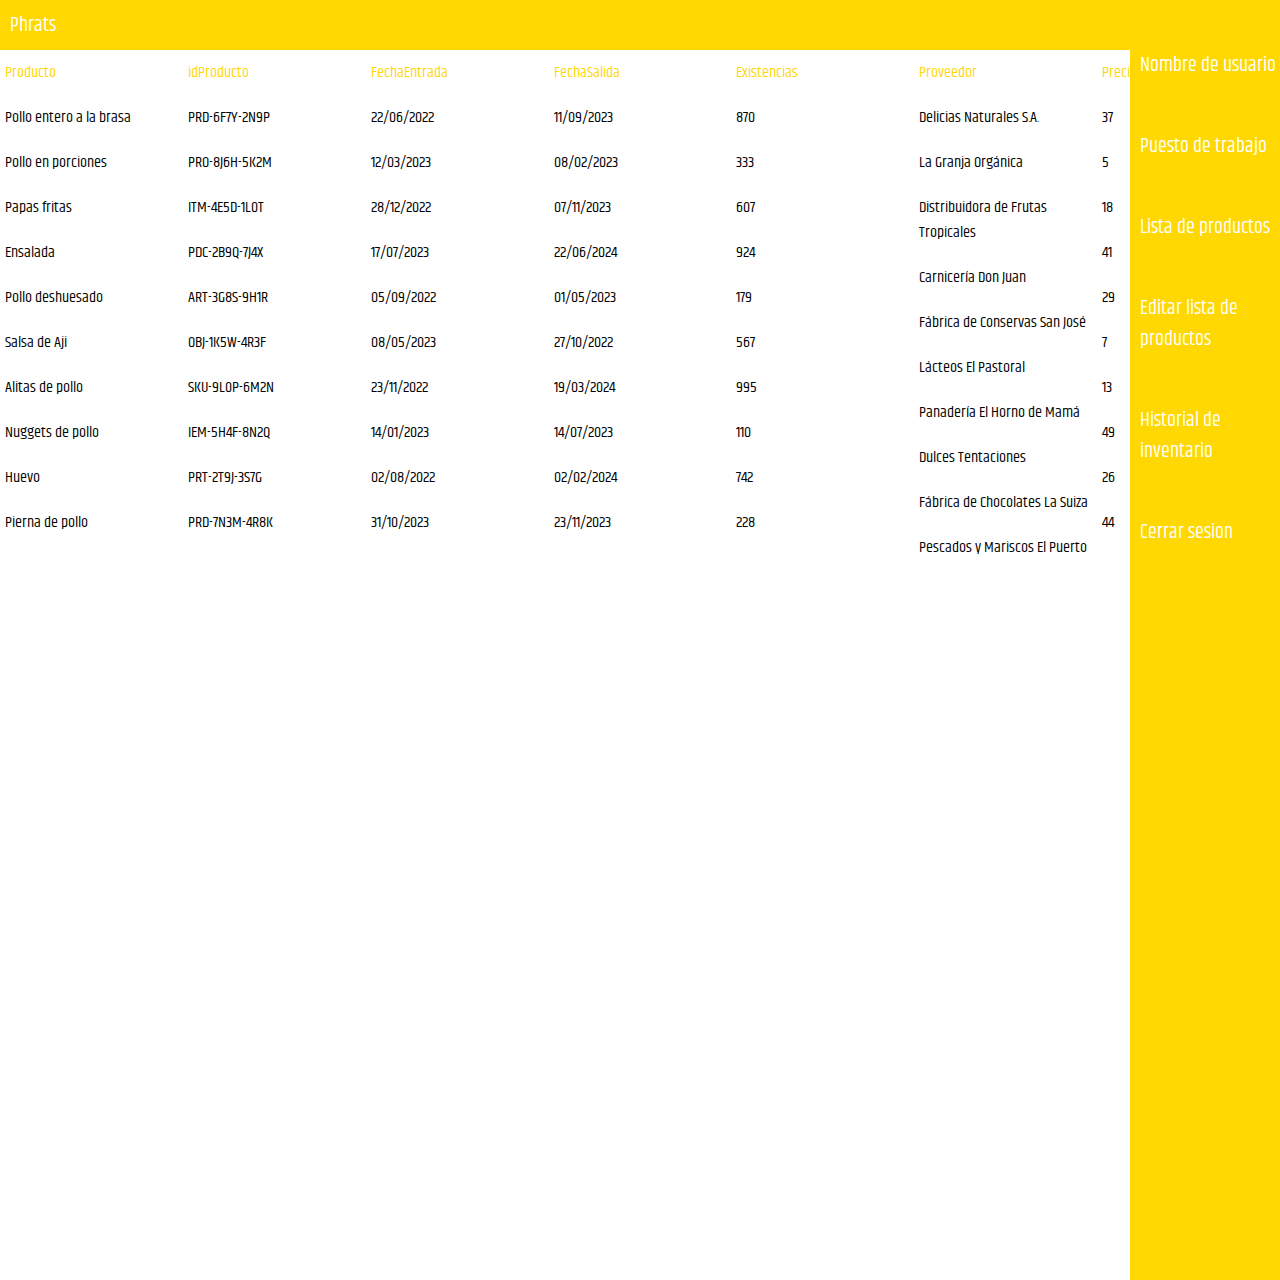
<file: interfaz.html>
<!DOCTYPE html>
<html lang="en">
<head>
    <meta charset="UTF-8">
    <meta http-equiv="X-UA-Compatible" content="IE=edge">
    <meta name="viewport" content="width=device-width, initial-scale=1.0">
    <title>Inicio</title>
    <link rel="stylesheet" href="./styles/interfaz.css">
</head>
<body>
    <nav class="barra-navegacion">
        <div id="parte-logo">
            <a href="">Phrats</a>
        </div>
        <div id="parte-usuario">
            <ul class="lista-opciones">
            <a href="./interfaz.html">Nombre de usuario</a>
            <a href="./interfaz.html">Puesto de trabajo</a>
            <a href="./interfaz.html">Lista de productos</a>
            <a href="./interfaz2.html">Editar lista de productos</a>
            <a href="./interfaz3.html">Historial de inventario</a>
            <a id ="Cerrar-sesion" href="./index.html">Cerrar sesion</a>
            </ul>
        </div>
    </nav>
    <section class="contenido-principal">
        <div>Producto
            <p>Pollo entero a la brasa</p>
            <p>Pollo en porciones</p>
            <p>Papas fritas</p>
            <p>Ensalada</p>
            <p>Pollo deshuesado</p>
            <p>Salsa de Aji</p>
            <p>Alitas de pollo</p>
            <p>Nuggets de pollo</p>
            <p>Huevo</p>
            <p>Pierna de pollo</p>
        </div>
        <div>idProducto
            <p>PRD-6F7Y-2N9P</p>
            <p>PRO-8J6H-5K2M</p>
            <p>ITM-4E5D-1L0T</p>
            <p>PDC-2B9Q-7J4X</p>
            <p>ART-3G8S-9H1R</p>
            <p>OBJ-1K5W-4R3F</p>
            <p>SKU-9L0P-6M2N</p>
            <p>IEM-5H4F-8N2Q</p>
            <p>PRT-2T9J-3S7G</p>
            <p>PRD-7N3M-4R8K</p>
        </div>
        <div>FechaEntrada
            <p>22/06/2022</p>
            <p>12/03/2023</p>
            <p>28/12/2022</p>
            <p>17/07/2023</p>
            <p>05/09/2022</p>
            <p>08/05/2023</p>
            <p>23/11/2022</p>
            <p>14/01/2023</p>
            <p>02/08/2022</p>
            <p>31/10/2023</p>

        </div>
        <div>FechaSalida
            <p>11/09/2023</p>
            <p>08/02/2023</p>
            <p>07/11/2023</p>
            <p>22/06/2024</p>
            <p>01/05/2023</p>
            <p>27/10/2022</p>
            <p>19/03/2024</p>
            <p>14/07/2023</p>
            <p>02/02/2024</p>
            <p>23/11/2023</p>
        </div>
        <div>Existencias
            <p>870</p>
            <p>333</p>
            <p>607</p>
            <p>924</p>
            <p>179</p>
            <p>567</p>
            <p>995</p>
            <p>110</p>
            <p>742</p>
            <p>228</p>
        </div>
        <div>Proveedor
            <p>Delicias Naturales S.A.</p>
            <p>La Granja Orgánica</p>
            <p>Distribuidora de Frutas Tropicales</p>
            <p>Carnicería Don Juan</p>
            <p>Fábrica de Conservas San José</p>
            <p>Lácteos El Pastoral</p>
            <p>Panadería El Horno de Mamá</p>
            <p>Dulces Tentaciones</p>
            <p>Fábrica de Chocolates La Suiza</p>
            <p>Pescados y Mariscos El Puerto</p>
        </div>
        <div>Precio
            <p>37</p>
            <p>5</p>
            <p>18</p>
            <p>41</p>
            <p>29</p>
            <p>7</p>
            <p>13</p>
            <p>49</p>
            <p>26</p>
            <p>44</p>
        </div>
    </section>
</body>
</html>
</file>
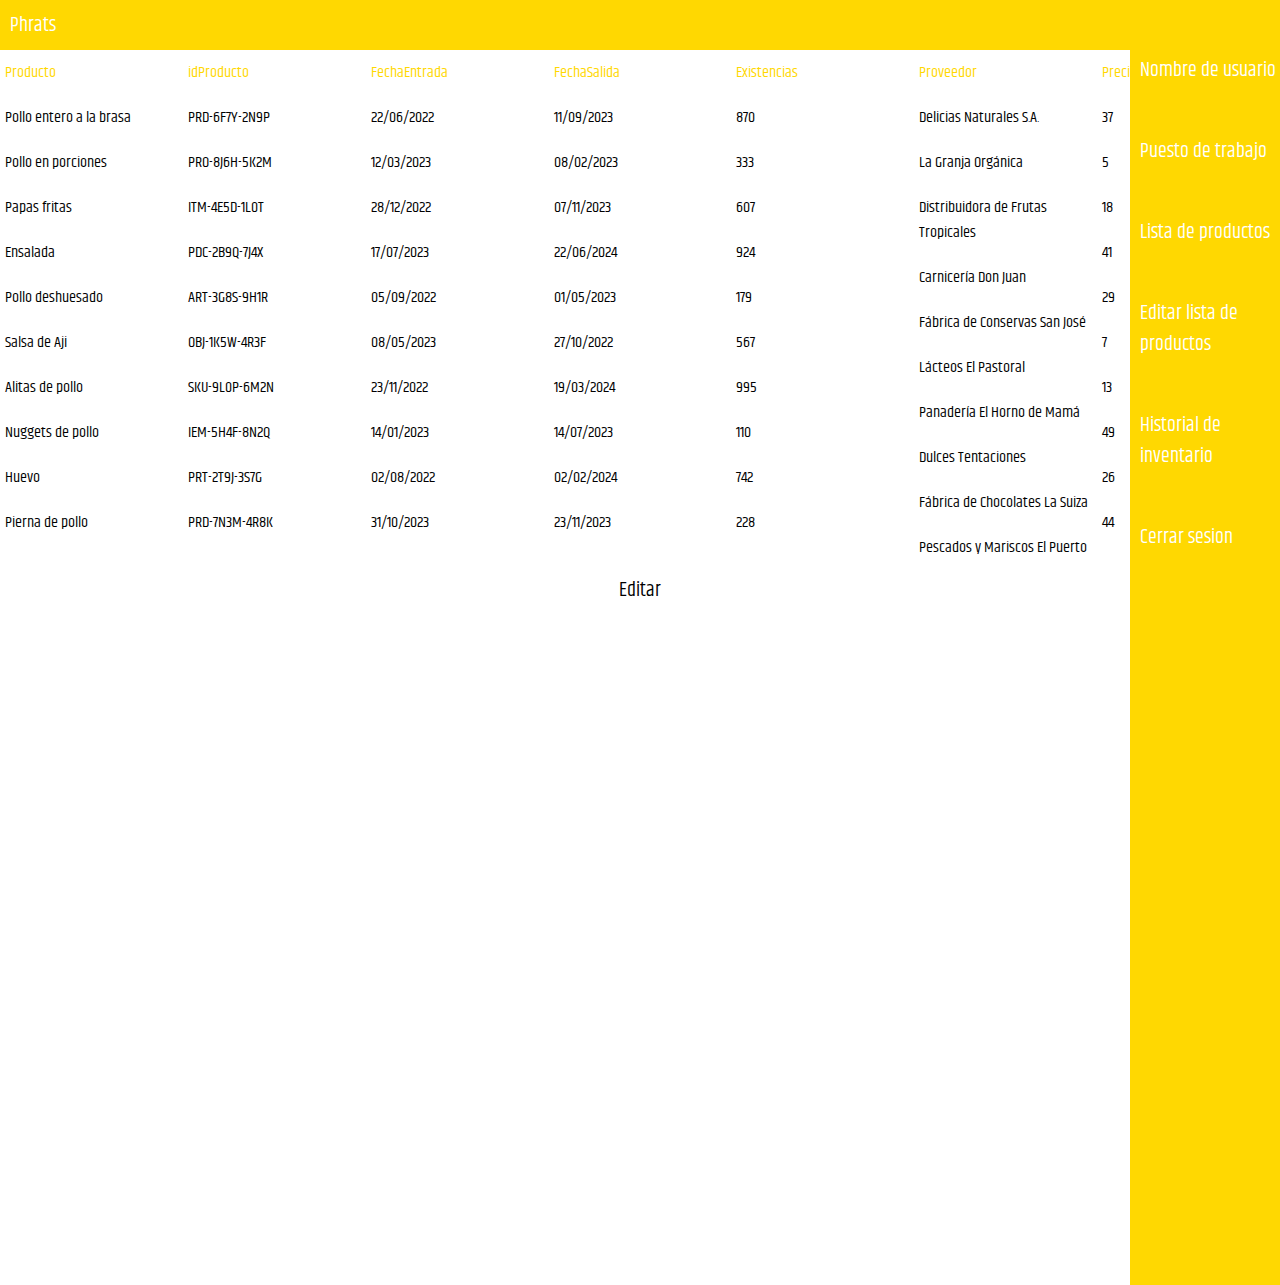
<file: interfaz2.html>
<!DOCTYPE html>
<html lang="en">
<head>
    <meta charset="UTF-8">
    <meta http-equiv="X-UA-Compatible" content="IE=edge">
    <meta name="viewport" content="width=device-width, initial-scale=1.0">
    <title>Editar</title>
    <link rel="stylesheet" href="./styles/interfaz2.css">
</head>
<body>
    <nav class="barra-navegacion">
        <div id="parte-logo">
            <a href="">Phrats</a>
        </div>
        <div id="parte-usuario">
            <ul class="lista-opciones">
            <a href="">Nombre de usuario</a>
            <a href="">Puesto de trabajo</a>
            <a href="">Lista de productos</a>
            <a href="">Editar lista de productos</a>
            <a href="">Historial de inventario</a>
            <a id ="Cerrar-sesion" href="./index.html">Cerrar sesion</a>
            </ul>
        </div>
    </nav>
    <section class="contenido-principal">
        <div>Producto
            <p>Pollo entero a la brasa</p>
            <p>Pollo en porciones</p>
            <p>Papas fritas</p>
            <p>Ensalada</p>
            <p>Pollo deshuesado</p>
            <p>Salsa de Aji</p>
            <p>Alitas de pollo</p>
            <p>Nuggets de pollo</p>
            <p>Huevo</p>
            <p>Pierna de pollo</p>
        </div>
        <div>idProducto
            <p>PRD-6F7Y-2N9P</p>
            <p>PRO-8J6H-5K2M</p>
            <p>ITM-4E5D-1L0T</p>
            <p>PDC-2B9Q-7J4X</p>
            <p>ART-3G8S-9H1R</p>
            <p>OBJ-1K5W-4R3F</p>
            <p>SKU-9L0P-6M2N</p>
            <p>IEM-5H4F-8N2Q</p>
            <p>PRT-2T9J-3S7G</p>
            <p>PRD-7N3M-4R8K</p>
        </div>
        <div>FechaEntrada
            <p>22/06/2022</p>
            <p>12/03/2023</p>
            <p>28/12/2022</p>
            <p>17/07/2023</p>
            <p>05/09/2022</p>
            <p>08/05/2023</p>
            <p>23/11/2022</p>
            <p>14/01/2023</p>
            <p>02/08/2022</p>
            <p>31/10/2023</p>

        </div>
        <div>FechaSalida
            <p>11/09/2023</p>
            <p>08/02/2023</p>
            <p>07/11/2023</p>
            <p>22/06/2024</p>
            <p>01/05/2023</p>
            <p>27/10/2022</p>
            <p>19/03/2024</p>
            <p>14/07/2023</p>
            <p>02/02/2024</p>
            <p>23/11/2023</p>
        </div>
        <div>Existencias
            <p>870</p>
            <p>333</p>
            <p>607</p>
            <p>924</p>
            <p>179</p>
            <p>567</p>
            <p>995</p>
            <p>110</p>
            <p>742</p>
            <p>228</p>
        </div>
        <div>Proveedor
            <p>Delicias Naturales S.A.</p>
            <p>La Granja Orgánica</p>
            <p>Distribuidora de Frutas Tropicales</p>
            <p>Carnicería Don Juan</p>
            <p>Fábrica de Conservas San José</p>
            <p>Lácteos El Pastoral</p>
            <p>Panadería El Horno de Mamá</p>
            <p>Dulces Tentaciones</p>
            <p>Fábrica de Chocolates La Suiza</p>
            <p>Pescados y Mariscos El Puerto</p>
        </div>
        <div>Precio
            <p>37</p>
            <p>5</p>
            <p>18</p>
            <p>41</p>
            <p>29</p>
            <p>7</p>
            <p>13</p>
            <p>49</p>
            <p>26</p>
            <p>44</p>
        </div>
    </section>
    <p id="Editar"><a href="">Editar</a></p>
</body>
</html>
</file>
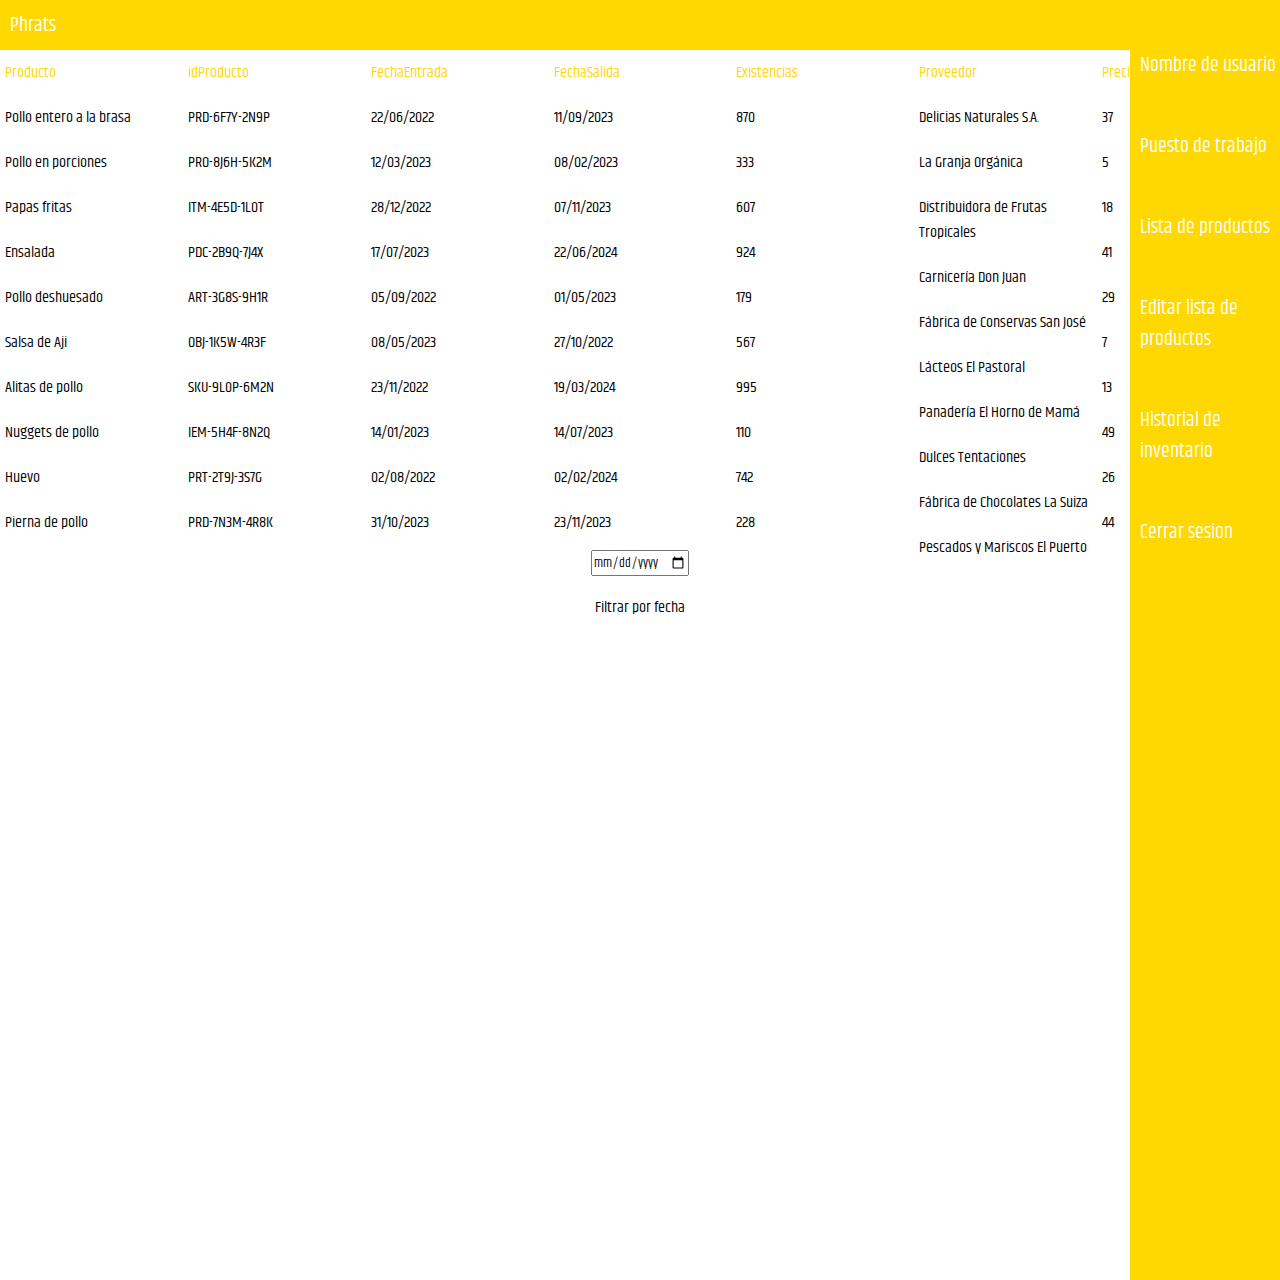
<file: interfaz3.html>
<!DOCTYPE html>
<html lang="en">
<head>
    <meta charset="UTF-8">
    <meta http-equiv="X-UA-Compatible" content="IE=edge">
    <meta name="viewport" content="width=device-width, initial-scale=1.0">
    <title>Historial</title>
    <link rel="stylesheet" href="./styles/interfaz3.css">
</head>
<body>
    <nav class="barra-navegacion">
        <div id="parte-logo">
            <a href="">Phrats</a>
        </div>
        <div id="parte-usuario">
            <ul class="lista-opciones">
            <a href="./interfaz.html">Nombre de usuario</a>
            <a href="./interfaz.html">Puesto de trabajo</a>
            <a href="./interfaz.html">Lista de productos</a>
            <a href="./interfaz2.html">Editar lista de productos</a>
            <a href="./interfaz3.html">Historial de inventario</a>
            <a id ="Cerrar-sesion" href="./index.html">Cerrar sesion</a>
            </ul>
        </div>
    </nav>
    <section class="contenido-principal">
        <div>Producto
            <p>Pollo entero a la brasa</p>
            <p>Pollo en porciones</p>
            <p>Papas fritas</p>
            <p>Ensalada</p>
            <p>Pollo deshuesado</p>
            <p>Salsa de Aji</p>
            <p>Alitas de pollo</p>
            <p>Nuggets de pollo</p>
            <p>Huevo</p>
            <p>Pierna de pollo</p>
        </div>
        <div>idProducto
            <p>PRD-6F7Y-2N9P</p>
            <p>PRO-8J6H-5K2M</p>
            <p>ITM-4E5D-1L0T</p>
            <p>PDC-2B9Q-7J4X</p>
            <p>ART-3G8S-9H1R</p>
            <p>OBJ-1K5W-4R3F</p>
            <p>SKU-9L0P-6M2N</p>
            <p>IEM-5H4F-8N2Q</p>
            <p>PRT-2T9J-3S7G</p>
            <p>PRD-7N3M-4R8K</p>
        </div>
        <div>FechaEntrada
            <p>22/06/2022</p>
            <p>12/03/2023</p>
            <p>28/12/2022</p>
            <p>17/07/2023</p>
            <p>05/09/2022</p>
            <p>08/05/2023</p>
            <p>23/11/2022</p>
            <p>14/01/2023</p>
            <p>02/08/2022</p>
            <p>31/10/2023</p>

        </div>
        <div>FechaSalida
            <p>11/09/2023</p>
            <p>08/02/2023</p>
            <p>07/11/2023</p>
            <p>22/06/2024</p>
            <p>01/05/2023</p>
            <p>27/10/2022</p>
            <p>19/03/2024</p>
            <p>14/07/2023</p>
            <p>02/02/2024</p>
            <p>23/11/2023</p>
        </div>
        <div>Existencias
            <p>870</p>
            <p>333</p>
            <p>607</p>
            <p>924</p>
            <p>179</p>
            <p>567</p>
            <p>995</p>
            <p>110</p>
            <p>742</p>
            <p>228</p>
        </div>
        <div>Proveedor
            <p>Delicias Naturales S.A.</p>
            <p>La Granja Orgánica</p>
            <p>Distribuidora de Frutas Tropicales</p>
            <p>Carnicería Don Juan</p>
            <p>Fábrica de Conservas San José</p>
            <p>Lácteos El Pastoral</p>
            <p>Panadería El Horno de Mamá</p>
            <p>Dulces Tentaciones</p>
            <p>Fábrica de Chocolates La Suiza</p>
            <p>Pescados y Mariscos El Puerto</p>
        </div>
        <div>Precio
            <p>37</p>
            <p>5</p>
            <p>18</p>
            <p>41</p>
            <p>29</p>
            <p>7</p>
            <p>13</p>
            <p>49</p>
            <p>26</p>
            <p>44</p>
        </div>
    </section>
    <p id="Editar">Filtrar por fecha</p>
    <p id="Editar"><input type="date" name="" id="" value="Fecha"></p>

</body>
</html>
</file>
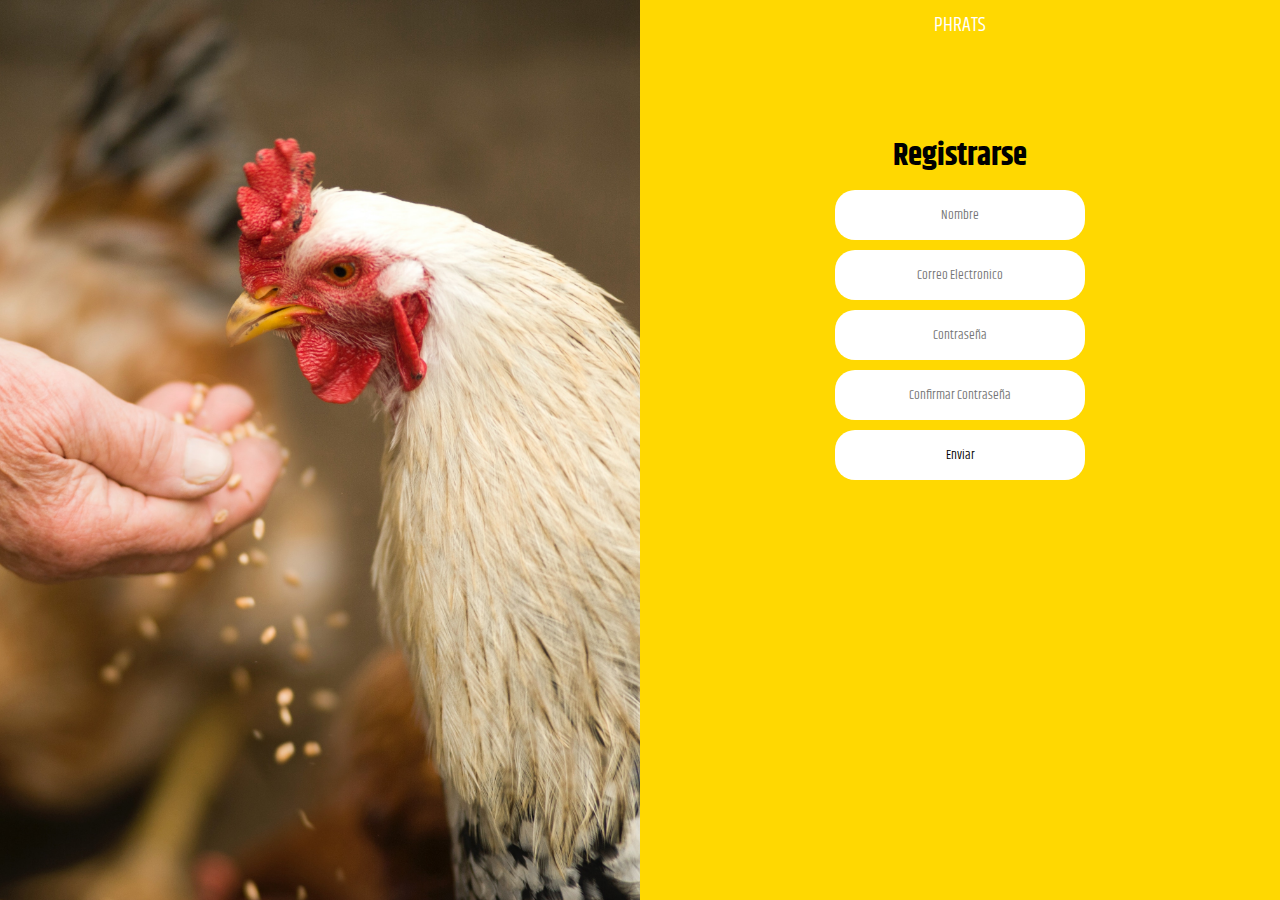
<file: sign-in.html>
<!DOCTYPE html>
<html lang="en">
<head>
    <meta charset="UTF-8">
    <meta http-equiv="X-UA-Compatible" content="IE=edge">
    <meta name="viewport" content="width=device-width, initial-scale=1.0">
    <title>Registrarse</title>
    <link rel="stylesheet" href="./styles/sign-in.css">
</head>
<body>
    <section class="seccion-principal">
        <section class="seccion-imagen">
        </section>
        <section class="seccion-registro">
            <div class="formulario">
            <a id="logo" href="./index.html">PHRATS</a>
            <h1>Registrarse</h1>
            <input type="text" name="" id="" placeholder="Nombre">
            <br>
            <input type="email" name="" id="" placeholder="Correo Electronico">
            <br>
            <input type="password" placeholder="Contraseña">
            <br>
            <input type="password" name="" id="" placeholder="Confirmar Contraseña">
            <br>
            <a href="./interfaz.html"><input type="submit" value="Enviar"></a>
            </div>
        </section>
    </section>
</body>
</html>
</file>
<file: styles/interfaz.css>
@import url('https://fonts.googleapis.com/css2?family=Khand:wght@500&display=swap');
*{
    margin: 0;
    padding: 0;
    box-sizing: border-box;
    font-family: 'Khand', sans-serif;
}
body{
    overflow-y: hidden;
}
.barra-navegacion{
    width: 100%;
    height: 50px;
    background-color:#FFD801;
    display: grid;
    grid-template-columns: repeat(2,1fr);
}
.barra-navegacion #parte-logo{
    margin-top: 10px;
    font-size: 17px;
}
.barra-navegacion #parte-logo a{
    text-decoration: none;
    color: white;
    margin-left: 10px;
    font-size: 20px;
}
.barra-navegacion #parte-usuario{
    display: flex;
    justify-content: flex-end;
    margin-right: 10px;
}
.barra-navegacion #parte-usuario a{
    text-decoration: none;
    color: white;
    display: block;
    margin-top: 50px;
}

.lista-opciones{
    margin-top: 0px;
    width: 150px;
    height: 100vw;
    background-color: #FFD801;
    position: fixed;
    position: absolute;
    right: 0px;
}
.lista-opciones a{
    list-style: none;
    margin-left: 10px;
    font-size: 20px;
    margin-top: 10px;
}
.lista-opciones a:hover{
    color: black;
    text-decoration: underline;
}
.lista-opciones #Cerrar-sesion{
    margin-top: 400px;
}
.lista-opciones #Cerrar-sesion:hover{
    color: black;
}
.contenido-principal{
    display: grid;
    grid-template-columns: repeat(7, 1fr);
    grid-template-rows: repeat(10, 1fr);
    height: 625px;
}
.contenido-principal div{
    margin-top: 10px;
    margin-left: 5px;
    text-align: left;
    color: #FFD801;
}
.contenido-principal div p{
    margin-top: 20px;
    color: black;
}
</file>
<file: styles/interfaz2.css>
@import url('https://fonts.googleapis.com/css2?family=Khand:wght@500&display=swap');
*{
    margin: 0;
    padding: 0;
    box-sizing: border-box;
    font-family: 'Khand', sans-serif;
}
body{
    overflow-y: hidden;
}
.barra-navegacion{
    width: 100%;
    height: 50px;
    background-color:#FFD801;
    display: grid;
    grid-template-columns: repeat(2,1fr);
}
.barra-navegacion #parte-logo{
    margin-top: 10px;
    font-size: 17px;
}
.barra-navegacion #parte-logo a{
    text-decoration: none;
    color: white;
    margin-left: 10px;
    font-size: 20px;
}
.barra-navegacion #parte-usuario{
    display: flex;
    justify-content: flex-end;
    margin-right: 10px;
}
.barra-navegacion #parte-usuario a{
    text-decoration: none;
    color: white;
    display: block;
    margin-top: 50px;
}
.lista-opciones{
    margin-top: 5px;
    width: 150px;
    height: 100vw;
    background-color: #FFD801;
    position: fixed;
    position: absolute;
    right: 0px;
}
.lista-opciones a{
    list-style: none;
    margin-left: 10px;
    font-size: 20px;
    margin-top: 10px;
}
.lista-opciones a:hover{
    color: black;
    text-decoration: underline;
}
.lista-opciones #Cerrar-sesion{
    margin-top: 400px;
}
.contenido-principal{
    display: grid;
    grid-template-columns: repeat(7, 1fr);
    grid-template-rows: repeat(10, 1fr);
    height: 625px;
}
.contenido-principal div{
    margin-top: 10px;
    margin-left: 5px;
    text-align: left;
    color: #FFD801;
}
.contenido-principal div p{
    margin-top: 20px;
    color: black;
}
#Editar{
    text-align: center;
}
#Editar a{
    color: black;
    text-decoration: none;
    position: relative;
    bottom: 100px;
    font-size: 20px;
}
#Editar a:hover{
    color: #FFD801;
}
</file>
<file: styles/interfaz3.css>
@import url('https://fonts.googleapis.com/css2?family=Khand:wght@500&display=swap');
*{
    margin: 0;
    padding: 0;
    box-sizing: border-box;
    font-family: 'Khand', sans-serif;
}
body{
    overflow-y: hidden;
}
.barra-navegacion{
    width: 100%;
    height: 50px;
    background-color:#FFD801;
    display: grid;
    grid-template-columns: repeat(2,1fr);
}
.barra-navegacion #parte-logo{
    margin-top: 10px;
    font-size: 17px;
}
.barra-navegacion #parte-logo a{
    text-decoration: none;
    color: white;
    margin-left: 10px;
    font-size: 20px;
}
.barra-navegacion #parte-usuario{
    display: flex;
    justify-content: flex-end;
    margin-right: 10px;
}
.barra-navegacion #parte-usuario a{
    text-decoration: none;
    color: white;
    display: block;
    margin-top: 50px;
}
.lista-opciones{
    margin-top: 0px;
    width: 150px;
    height: 100vw;
    background-color: #FFD801;
    position: fixed;
    position: absolute;
    right: 0px;
}
.lista-opciones a{
    list-style: none;
    margin-left: 10px;
    font-size: 20px;
    margin-top: 10px;
}
.lista-opciones a:hover{
    color: black;
    text-decoration: underline;
}
.lista-opciones #Cerrar-sesion{
    margin-top: 400px;
}
.lista-opciones #Cerrar-sesion:hover{
    color: black;
}
.contenido-principal{
    display: grid;
    grid-template-columns: repeat(7, 1fr);
    grid-template-rows: repeat(10, 1fr);
    height: 625px;
}
.contenido-principal div{
    margin-top: 10px;
    margin-left: 5px;
    text-align: left;
    color: #FFD801;
}
.contenido-principal div p{
    margin-top: 20px;
    color: black;
}
#Editar{
    text-align: center;
    position: relative;
    bottom: 80px;
}
#Editar a{
    color: black;
    text-decoration: none;
    position: relative;
    bottom: 20px;
    font-size: 20px;
}
#Editar a:hover{
    color: #FFD801;
}
#Editar input{
    position: relative;
    bottom: 70px;
}
</file>
<file: styles/sign-in.css>
@import url('https://fonts.googleapis.com/css2?family=Khand:wght@500&display=swap');
*{
    margin: 0;
    padding: 0;
    box-sizing: border-box;
    font-family: 'Khand', sans-serif;
}
.seccion-principal{
    height: 100vh;
    width: 100%;
    display: grid;
    grid-template-columns: repeat(2,1fr);
}
.seccion-imagen{
    background-image: url(./imgs/pexels-oleksandr-pidvalnyi-375510.jpg);
    background-repeat: no-repeat;
    background-size: cover;
    background-position: center;
}
.seccion-registro{
    background-color: #FFD801;
}
.seccion-registro .formulario{
    padding-top: 100px;
    place-self: center;
    width: 50%;
    margin: 0 auto;
    text-align: center;
}
.seccion-registro .formulario #logo{
    position: relative;
    bottom: 90px;
    text-decoration: none;
    color: white;
    font-size: 20px;
}
.seccion-registro input{
    text-align: center;
    width: 250px;
    height: 50px;
    border: none;
    background-color: white;
    margin-top: 10px;
    border-radius: 20px;
}
</file>
